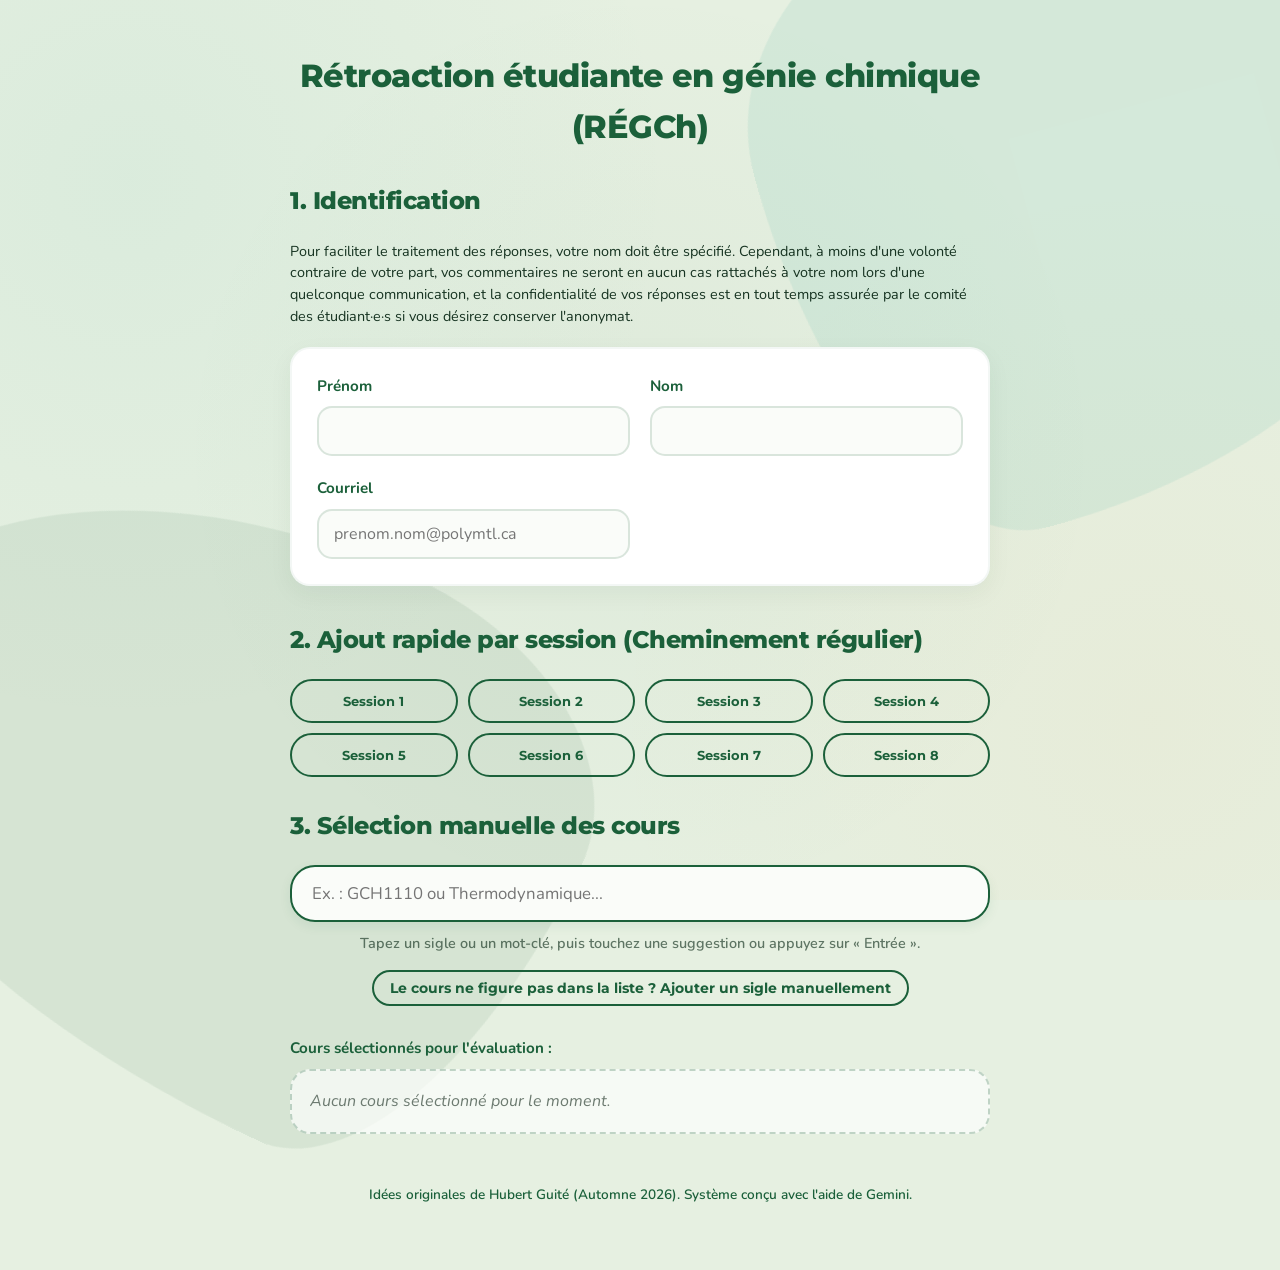
<file: index.html>
<!DOCTYPE html>
<html lang="fr">
<head>
    <meta charset="UTF-8">
    <meta name="viewport" content="width=device-width, initial-scale=1.0">
    <title>Sélection des cours - Évaluation CEGCh</title>
    <link rel="stylesheet" href="style.css">
</head>
<body>

    <header>
        <h1 class="titre-principal">Rétroaction étudiante en génie chimique (RÉGCh)</h1>
    </header>

    <h2>1. Identification</h2>
    <p class="texte-confidentialite">
        Pour faciliter le traitement des réponses, votre nom doit être spécifié. Cependant, à moins d'une volonté contraire de votre part, vos commentaires ne seront en aucun cas rattachés à votre nom lors d'une quelconque communication, et la confidentialité de vos réponses est en tout temps assurée par le comité des étudiant·e·s si vous désirez conserver l'anonymat.
    </p>
    
    <div class="identification" id="bloc-identification">
        <div class="grille-id">
            <div class="champ">
                <label for="prenom">Prénom</label>
                <input type="text" id="prenom" placeholder="" autocomplete="given-name" required>
            </div>
            <div class="champ">
                <label for="nom">Nom</label>
                <input type="text" id="nom" placeholder="" autocomplete="family-name" required>
            </div>
            <div class="champ">
                <label for="courriel">Courriel</label>
                <input type="email" id="courriel" placeholder="prenom.nom@polymtl.ca" autocomplete="email" required>
            </div>
        </div>
        <div id="erreur-identification" class="message-erreur masque"></div>
    </div>

    <h2>2. Ajout rapide par session (Cheminement régulier)</h2>
    <div class="grille-sessions">
        <button type="button" class="btn-secondaire btn-session" data-session="1">Session 1</button>
        <button type="button" class="btn-secondaire btn-session" data-session="2">Session 2</button>
        <button type="button" class="btn-secondaire btn-session" data-session="3">Session 3</button>
        <button type="button" class="btn-secondaire btn-session" data-session="4">Session 4</button>
        <button type="button" class="btn-secondaire btn-session" data-session="5">Session 5</button>
        <button type="button" class="btn-secondaire btn-session" data-session="6">Session 6</button>
        <button type="button" class="btn-secondaire btn-session" data-session="7">Session 7</button>
        <button type="button" class="btn-secondaire btn-session" data-session="8">Session 8</button>
    </div>

    <h2>3. Sélection manuelle des cours</h2>
    <div class="conteneur-recherche">
        <input type="text" id="barre-recherche" placeholder="Ex. : GCH1110 ou Thermodynamique..." autocomplete="off">
        <div id="suggestions"></div>
        <div class="instruction">Tapez un sigle ou un mot-clé, puis touchez une suggestion ou appuyez sur « Entrée ».</div>
        
        <!-- Sous-système de contingence intégré (compatible mobile et ordinateur) -->
        <div style="text-align: center; margin-top: 15px;">
            <button type="button" id="btn-ouvrir-manuel" class="btn-secondaire btn-compact">
                Le cours ne figure pas dans la liste ? Ajouter un sigle manuellement
            </button>
        </div>

        <div id="tiroir-ajout-manuel" class="tiroir-ajout-manuel tiroir-manuel masque">
            <input type="text" id="champ-sigle-manuel" placeholder="Sigle du cours (ex. : GCH8000)" maxlength="15">
            <button type="button" id="btn-confirmer-manuel" class="btn-primaire btn-inline">Ajouter</button>
        </div>
    </div>

    <div class="entete-jetons">
        <span>Cours sélectionnés pour l'évaluation :</span>
        <button type="button" id="btn-vider-cours" class="btn-lien masque">Tout retirer</button>
    </div>
    <div id="zone-jetons">
        <!-- Les jetons apparaîtront ici dynamiquement -->
    </div>
    
    <button id="btn-valider-selection" class="btn-primaire masque">Passer à l'évaluation</button>

    <footer class="pied-page">
        <p>Idées originales de Hubert Guité (Automne 2026). Système conçu avec l'aide de Gemini.</p>
    </footer>

    <script src="script.js"></script>
</body>
</html>
</file>
<file: style.css>
@import url('https://fonts.googleapis.com/css2?family=Montserrat:wght@700;800;900&family=Nunito:wght@400;600;700&display=swap');

:root { 
    /* Couleurs officielles du CEGCh */
    --fond-principal: #E6F0E1; 
    --texte-principal: #163321; 
    --vert-primaire: #1B603A; 
    --accent-orange: #F59F40;
    --accent-sarcelle: #51B5A6;
    --blanc-carte: #ffffff;
    --erreur-rouge: #D9534F;
    
    /* Paramètres géométriques organiques */
    --radius-bouton: 25px;
    --radius-carte: 20px;
    --radius-input: 15px;
}

* {
    box-sizing: border-box;
    -webkit-tap-highlight-color: transparent;
}

html {
    scroll-behavior: smooth;
}

body { 
    font-family: 'Nunito', sans-serif; 
    background-color: var(--fond-principal);
    background-image: 
        radial-gradient(circle at 10% 20%, rgba(81, 181, 166, 0.08) 0%, transparent 40%),
        radial-gradient(circle at 90% 80%, rgba(245, 159, 64, 0.05) 0%, transparent 40%),
        radial-gradient(circle at 50% 50%, rgba(27, 96, 58, 0.04) 0%, transparent 60%);
    background-attachment: fixed;
    color: var(--texte-principal); 
    max-width: 740px; 
    margin: 30px auto; 
    padding: 20px; 
    line-height: 1.6; 
}

h1, h2, h3 {
    font-family: 'Montserrat', sans-serif;
    color: var(--vert-primaire);
    font-weight: 800;
    letter-spacing: -0.5px;
    margin-top: 0;
}

.titre-principal {
    text-align: center;
    margin-bottom: 30px;
    font-size: clamp(1.4rem, 4vw, 2rem);
}

.texte-confidentialite {
    font-size: 0.9em;
    font-weight: normal;
    margin-bottom: 20px;
    color: var(--texte-principal);
    line-height: 1.5;
}

/* ==========================================
   SOUS-SYSTÈME D'ARRIÈRE-PLAN : FORMES ORGANIQUES
   ========================================== */
body::before,
body::after {
    content: '';
    position: fixed;
    z-index: -1;
    transition: all 0.5s ease;
    pointer-events: none;
}

body::before {
    top: -15%;
    right: -10%;
    width: 50vw;
    height: 50vw;
    min-width: 320px;
    min-height: 320px;
    background-color: rgba(81, 181, 166, 0.12);
    border-radius: 43% 57% 70% 30% / 35% 61% 39% 65%;
    transform: rotate(-15deg);
}

body::after {
    bottom: -20%;
    left: -15%;
    width: 60vw;
    height: 45vw;
    min-width: 320px;
    min-height: 280px;
    background-color: rgba(27, 96, 58, 0.08);
    border-radius: 65% 35% 23% 77% / 55% 33% 67% 45%;
    transform: rotate(25deg);
}

/* ==========================================
   ÉLÉMENTS PARTAGÉS ET BOUTONS (AVEC RÉTROACTION TACTILE)
   ========================================== */
.masque { display: none !important; }

.btn-primaire { 
    background-color: var(--vert-primaire); 
    color: white; 
    border: none; 
    padding: 15px 24px; 
    font-size: 1.05em; 
    cursor: pointer; 
    border-radius: var(--radius-bouton); 
    font-family: 'Montserrat', sans-serif;
    font-weight: 700; 
    width: 100%; 
    margin-top: 20px;
    transition: transform 0.18s ease, box-shadow 0.2s ease, background-color 0.2s ease;
    box-shadow: 0 4px 12px rgba(27, 96, 58, 0.2);
}
.btn-primaire:hover { 
    background-color: #124429; 
    transform: translateY(-2px);
    box-shadow: 0 6px 16px rgba(27, 96, 58, 0.3);
}
.btn-primaire:active {
    transform: translateY(1px) scale(0.985);
    box-shadow: 0 2px 6px rgba(27, 96, 58, 0.2);
}

.btn-secondaire { 
    background-color: transparent; 
    color: var(--vert-primaire); 
    border: 2px solid var(--vert-primaire); 
    padding: 12px 20px; 
    cursor: pointer; 
    border-radius: var(--radius-bouton); 
    font-family: 'Montserrat', sans-serif;
    font-weight: 700; 
    transition: background-color 0.2s ease, color 0.2s ease, border-color 0.2s ease, transform 0.15s ease, box-shadow 0.2s ease;
}
.btn-secondaire:hover { 
    background-color: rgba(27, 96, 58, 0.08); 
    transform: translateY(-1px);
}
.btn-secondaire:active {
    transform: translateY(1px) scale(0.97);
}

/* État actif lorsqu'une session complète est sélectionnée */
.btn-secondaire.session-active {
    background-color: var(--vert-primaire);
    color: white;
    border-color: var(--vert-primaire);
    box-shadow: 0 4px 10px rgba(27, 96, 58, 0.22);
}

.btn-compact {
    font-size: 0.85em;
    padding: 8px 16px;
}

.btn-lien {
    background: none;
    border: none;
    color: var(--vert-primaire);
    font-family: 'Nunito', sans-serif;
    font-weight: 700;
    font-size: 0.9em;
    text-decoration: underline;
    cursor: pointer;
    padding: 4px 8px;
    transition: color 0.15s ease, transform 0.15s ease;
}
.btn-lien:hover {
    color: var(--accent-orange);
}
.btn-lien:active {
    transform: scale(0.96);
}

/* ==========================================
   MODULE INDEX (ACQUISITION ET RECHERCHE)
   ========================================== */
.identification { 
    background: var(--blanc-carte); 
    padding: 25px; 
    border-radius: var(--radius-carte); 
    margin-bottom: 35px; 
    box-shadow: 0 8px 24px rgba(22, 51, 33, 0.05);
    border: 2px solid rgba(27, 96, 58, 0.05);
}
.grille-id { display: grid; grid-template-columns: 1fr 1fr; gap: 20px; }
.champ { display: flex; flex-direction: column; }
label { font-weight: 700; margin-bottom: 8px; font-size: 0.95em; color: var(--vert-primaire); }

input[type="text"], input[type="email"], input[type="number"], textarea.champ-large { 
    padding: 12px 15px; 
    border: 2px solid rgba(27, 96, 58, 0.15); 
    border-radius: var(--radius-input); 
    font-size: 1em; 
    font-family: 'Nunito', sans-serif;
    background-color: #FAFCF9;
    color: var(--texte-principal);
    width: 100%;
    transition: border-color 0.2s, box-shadow 0.2s, background-color 0.2s, opacity 0.2s;
}
textarea.champ-large {
    resize: vertical;
    margin-top: 12px;
}
input:focus, textarea:focus {
    outline: none;
    border-color: var(--accent-sarcelle);
    box-shadow: 0 0 0 4px rgba(81, 181, 166, 0.15);
    background-color: #ffffff;
}

/* États de validation temps réel sur les champs de saisie */
input.champ-valide {
    border-color: var(--accent-sarcelle);
    background-color: rgba(81, 181, 166, 0.05);
}
input.champ-erreur {
    border-color: var(--accent-orange);
    box-shadow: 0 0 0 3px rgba(245, 159, 64, 0.2);
}

/* Atténuation visuelle quand "Aucun commentaire" est coché */
textarea.champ-desactive-visuel {
    opacity: 0.45;
    background-color: rgba(22, 51, 33, 0.03);
}

.grille-sessions {
    display: grid;
    grid-template-columns: repeat(4, 1fr);
    gap: 10px;
    margin-bottom: 30px;
}

.conteneur-recherche { position: relative; margin-bottom: 30px; }
#barre-recherche { 
    width: 100%; 
    padding: 15px 20px; 
    font-size: 1.05em; 
    border: 2px solid var(--vert-primaire); 
    border-radius: var(--radius-bouton); 
    box-shadow: 0 4px 12px rgba(27, 96, 58, 0.08);
}
#suggestions { 
    position: absolute; 
    top: 56px; 
    left: 0; right: 0; 
    background: var(--blanc-carte); 
    border: 2px solid rgba(27, 96, 58, 0.15); 
    border-radius: var(--radius-carte); 
    max-height: 240px; 
    overflow-y: auto; 
    z-index: 20; 
    display: none; 
    box-shadow: 0 12px 28px rgba(0, 0, 0, 0.12); 
}
.suggestion-item { padding: 12px 20px; cursor: pointer; border-bottom: 1px solid rgba(27, 96, 58, 0.06); font-weight: 600; transition: padding 0.15s, background-color 0.15s; }
.suggestion-item:last-child { border-bottom: none; }
.suggestion-item:hover { background-color: var(--fond-principal); color: var(--vert-primaire); padding-left: 25px; }

.suggestion-item.actif {
    background-color: rgba(81, 181, 166, 0.12);
    color: var(--vert-primaire);
    border-left: 4px solid var(--accent-sarcelle);
    padding-left: 16px;
}

.suggestion-vide {
    padding: 14px 20px;
    color: rgba(22, 51, 33, 0.6);
    font-style: italic;
    font-size: 0.92em;
    text-align: center;
}

.tiroir-manuel {
    display: flex;
    gap: 10px;
    margin-top: 15px;
    background: var(--blanc-carte);
    padding: 15px;
    border-radius: var(--radius-input);
    box-shadow: 0 4px 12px rgba(22, 51, 33, 0.06);
    animation: apparitionDouce 0.2s ease-out;
}
.btn-inline {
    margin-top: 0;
    width: auto;
    padding: 10px 22px;
    white-space: nowrap;
}

.entete-jetons {
    display: flex;
    justify-content: space-between;
    align-items: center;
    margin-bottom: 8px;
    font-weight: 700;
    font-size: 0.95em;
    color: var(--vert-primaire);
}

#zone-jetons { 
    display: flex; flex-wrap: wrap; gap: 10px; margin-bottom: 25px; min-height: 64px; 
    padding: 18px; background: rgba(255, 255, 255, 0.65); 
    border-radius: var(--radius-carte); border: 2px dashed rgba(27, 96, 58, 0.25); 
    align-items: center;
    transition: border-color 0.3s ease, box-shadow 0.3s ease, background-color 0.3s ease;
}
#zone-jetons.flash-zone {
    animation: pulsationZone 0.65s ease-out;
}

.jeton { 
    background-color: var(--vert-primaire); 
    color: white; 
    padding: 8px 16px; 
    border-radius: var(--radius-bouton); 
    font-size: 0.95em; font-weight: 700;
    display: flex; align-items: center; gap: 10px; 
    box-shadow: 0 2px 6px rgba(27, 96, 58, 0.25); 
    transition: transform 0.16s ease, opacity 0.16s ease;
}
.jeton.jeton-nouveau {
    animation: rebondJeton 0.32s cubic-bezier(0.34, 1.56, 0.64, 1);
}
.jeton.jeton-sortie {
    transform: scale(0.75);
    opacity: 0;
}

.bouton-supprimer { background: none; border: none; color: rgba(255,255,255,0.75); cursor: pointer; font-size: 1.1em; padding: 2px; display: flex; align-items: center; transition: color 0.2s, transform 0.15s; }
.bouton-supprimer:hover { color: var(--accent-orange); transform: scale(1.15); }
.instruction { font-size: 0.9em; color: rgba(22, 51, 33, 0.65); margin-top: 10px; font-weight: 600; text-align: center; }

/* ==========================================
   MODULE ASSISTANT (ÉVALUATION SÉQUENTIELLE)
   ========================================== */
#phase-evaluation { transition: opacity 0.3s ease; }

.bandeau-progression { 
    background: var(--blanc-carte); 
    padding: 20px; 
    border-radius: var(--radius-carte); 
    margin-bottom: 25px; 
    box-shadow: 0 4px 15px rgba(22, 51, 33, 0.05); 
}
.entete-progression {
    display: flex;
    justify-content: space-between;
    align-items: center;
    margin-bottom: 12px;
}
.compteur-cours {
    font-family: 'Montserrat', sans-serif;
    font-weight: 800;
    font-size: 0.9em;
    color: var(--vert-primaire);
    text-transform: uppercase;
    letter-spacing: 0.5px;
}

.piste-jetons { display: flex; flex-wrap: wrap; gap: 8px; margin-bottom: 16px; }

.jeton-etat { 
    padding: 6px 14px; 
    border-radius: var(--radius-bouton); 
    font-size: 0.85em; font-weight: 700; 
    background: rgba(27, 96, 58, 0.06); 
    color: rgba(22, 51, 33, 0.55); 
    border: 2px solid transparent; 
    font-family: 'Montserrat', sans-serif;
    transition: all 0.25s ease;
}
.jeton-etat.actif { 
    background: white; 
    color: var(--accent-orange); 
    border-color: var(--accent-orange); 
    box-shadow: 0 4px 10px rgba(245, 159, 64, 0.2); 
}
.jeton-etat.complete { 
    background: var(--accent-sarcelle); 
    color: white; 
}

.barre-fond { width: 100%; background-color: rgba(27, 96, 58, 0.1); border-radius: 10px; height: 10px; overflow: hidden; }
.barre-remplissage { height: 100%; background-color: var(--accent-sarcelle); width: 0%; transition: width 0.35s cubic-bezier(0.4, 0, 0.2, 1); }

/* Cartes de questions avec rétroaction d'état (Complétée / Invalide / Couplée) */
.question-bloc { 
    position: relative;
    margin-bottom: 25px; 
    background: var(--blanc-carte); 
    padding: 25px; 
    border-radius: var(--radius-carte); 
    border-left: 8px solid var(--vert-primaire); 
    box-shadow: 0 6px 20px rgba(22, 51, 33, 0.05); 
    transition: border-color 0.25s ease, box-shadow 0.25s ease, transform 0.2s ease;
}
.question-bloc.question-repondue {
    border-left-color: var(--accent-sarcelle);
}
.question-bloc.question-repondue::after {
    content: '✓ Répondu';
    position: absolute;
    top: 12px;
    right: 16px;
    font-family: 'Montserrat', sans-serif;
    font-size: 0.72em;
    font-weight: 800;
    color: var(--accent-sarcelle);
    background-color: rgba(81, 181, 166, 0.12);
    padding: 3px 10px;
    border-radius: 12px;
    letter-spacing: 0.3px;
    animation: apparitionDouce 0.2s ease-out;
}
.question-bloc.question-invalide {
    border-left-color: var(--accent-orange);
    box-shadow: 0 6px 22px rgba(245, 159, 64, 0.25);
}
.question-bloc.flash-couplage {
    animation: pulsationZone 0.7s ease-out;
}

.question-titre { 
    font-weight: 700; 
    margin-bottom: 18px; 
    padding-right: 75px;
    font-size: 1.05em; 
    color: var(--vert-primaire); 
    line-height: 1.45;
}
.sous-titre-question {
    font-weight: 600;
    font-size: 0.9em;
    color: rgba(22, 51, 33, 0.65);
    display: inline-block;
}

/* Grille Likert (Q1 à Q9) */
.likert-grille { display: flex; justify-content: space-between; gap: 10px; }

.likert-choix { 
    flex: 1; 
    text-align: center; 
    background: rgba(27, 96, 58, 0.03); 
    padding: 14px 8px; 
    border-radius: var(--radius-input); 
    border: 2px solid transparent; 
    cursor: pointer; 
    font-size: 0.9em; font-weight: 600;
    color: var(--texte-principal);
    margin-bottom: 0;
    transition: transform 0.15s, background-color 0.2s, border-color 0.2s, box-shadow 0.2s;
    display: flex; flex-direction: column; align-items: center; justify-content: center; gap: 8px;
}
.likert-choix:hover { 
    background: var(--fond-principal);
    border-color: rgba(27, 96, 58, 0.15);
    transform: translateY(-2px);
}
.likert-choix:active {
    transform: scale(0.96);
}
.likert-choix:has(input:checked) {
    background-color: rgba(81, 181, 166, 0.14);
    border-color: var(--accent-sarcelle);
    color: var(--vert-primaire);
    font-weight: 700;
    box-shadow: 0 4px 10px rgba(81, 181, 166, 0.15);
}
.likert-choix input { 
    margin: 0; 
    cursor: pointer; 
    accent-color: var(--vert-primaire); 
    width: 1.25em; 
    height: 1.25em; 
    flex-shrink: 0;
}

/* Options découvertes à choix multiples (Q10, Q11, Q12) */
.grille-options-decouvertes {
    display: flex;
    flex-direction: column;
    gap: 10px;
}

.option-decouverte {
    display: flex;
    align-items: center;
    gap: 12px;
    background: rgba(27, 96, 58, 0.03);
    padding: 13px 16px;
    border-radius: var(--radius-input);
    border: 2px solid transparent;
    cursor: pointer;
    font-size: 0.95em;
    font-weight: 600;
    color: var(--texte-principal);
    margin-bottom: 0;
    transition: background-color 0.2s, border-color 0.2s, box-shadow 0.2s, transform 0.15s;
}
.option-decouverte:hover {
    background: var(--fond-principal);
    border-color: rgba(27, 96, 58, 0.15);
}
.option-decouverte:active {
    transform: scale(0.985);
}
.option-decouverte:has(input:checked) {
    background-color: rgba(81, 181, 166, 0.14);
    border-color: var(--accent-sarcelle);
    color: var(--vert-primaire);
    font-weight: 700;
    box-shadow: 0 4px 10px rgba(81, 181, 166, 0.15);
}
.option-decouverte input[type="checkbox"] {
    margin: 0;
    cursor: pointer;
    accent-color: var(--vert-primaire);
    width: 1.3em;
    height: 1.3em;
    flex-shrink: 0;
}

/* Zone d'isolation pour l'échappatoire ("Ne s'applique pas" / "Aucun commentaire") */
.likert-isolation {
    margin-top: 14px;
    padding-top: 14px;
    border-top: 1px dashed rgba(27, 96, 58, 0.2); 
    display: flex;
    justify-content: center;
}

.choix-na {
    max-width: max-content;
    background: rgba(0, 0, 0, 0.025); 
    font-size: 0.88em; 
    flex-direction: row !important; 
    padding: 8px 18px !important; 
    gap: 10px; 
}

/* Messages de validation et erreurs */
.erreur-question {
    color: #b5451b;
    background-color: rgba(245, 159, 64, 0.15);
    border-radius: 10px;
    padding: 8px 12px;
    font-size: 0.88em;
    font-weight: 700;
    margin-top: 12px;
    text-align: center;
    animation: apparitionDouce 0.2s ease-out;
}

.message-erreur {
    background-color: rgba(245, 159, 64, 0.18);
    border: 2px solid var(--accent-orange);
    color: var(--texte-principal);
    padding: 14px 18px;
    border-radius: var(--radius-input);
    font-weight: 700;
    text-align: center;
    margin-top: 20px;
    animation: apparitionDouce 0.2s ease-out;
}

/* Barre de navigation inférieure */
.navigation-assistant { 
    display: flex; 
    justify-content: space-between; 
    align-items: center;
    margin-top: 30px; 
    gap: 15px; 
}
.btn-nav-suivant {
    margin-top: 0;
    width: auto;
    min-width: 210px;
}

.carte-confirmation {
    background: var(--blanc-carte);
    padding: 35px 25px;
    border-radius: var(--radius-carte);
    box-shadow: 0 8px 24px rgba(22, 51, 33, 0.08);
    border-top: 6px solid var(--accent-sarcelle);
    animation: apparitionDouce 0.35s ease-out;
}

.pied-page {
    text-align: center;
    margin-top: 50px;
    font-size: 0.85em;
    font-weight: 600;
    color: var(--vert-primaire);
}

/* ==========================================
   MODALE DE CONFIRMATION (VERROU DE SORTIE)
   ========================================== */
.modale-superposition {
    position: fixed;
    inset: 0;
    background-color: rgba(22, 51, 33, 0.55);
    backdrop-filter: blur(3px);
    display: flex;
    align-items: center;
    justify-content: center;
    padding: 20px;
    z-index: 2000;
    animation: apparitionDouce 0.2s ease-out;
}

.modale-boite {
    background: var(--blanc-carte);
    max-width: 460px;
    width: 100%;
    padding: 28px 24px;
    border-radius: var(--radius-carte);
    border-top: 6px solid var(--accent-orange);
    box-shadow: 0 16px 40px rgba(22, 51, 33, 0.28);
    text-align: center;
}

.modale-titre {
    font-size: 1.2rem;
    margin-bottom: 12px;
    color: var(--vert-primaire);
}

.modale-texte {
    font-size: 0.96em;
    color: var(--texte-principal);
    margin-bottom: 24px;
    line-height: 1.55;
}

.modale-actions {
    display: flex;
    gap: 12px;
    justify-content: center;
    flex-wrap: wrap;
}

.btn-danger {
    background-color: var(--erreur-rouge);
    color: #ffffff;
    border: none;
    padding: 12px 20px;
    cursor: pointer;
    border-radius: var(--radius-bouton);
    font-family: 'Montserrat', sans-serif;
    font-weight: 700;
    transition: background-color 0.2s ease, transform 0.15s ease, box-shadow 0.2s ease;
    box-shadow: 0 4px 12px rgba(217, 83, 79, 0.25);
}
.btn-danger:hover {
    background-color: #b93834;
    transform: translateY(-1px);
}
.btn-danger:active {
    transform: translateY(1px) scale(0.97);
}

/* ==========================================
   NOTIFICATIONS FURTIVES (TOAST) & ANIMATIONS
   ========================================== */
#conteneur-toast {
    position: fixed;
    bottom: 24px;
    left: 50%;
    transform: translateX(-50%) translateY(20px);
    background-color: var(--vert-primaire);
    color: #ffffff;
    font-family: 'Montserrat', sans-serif;
    font-weight: 700;
    font-size: 0.9em;
    padding: 12px 22px;
    border-radius: var(--radius-bouton);
    box-shadow: 0 8px 24px rgba(22, 51, 33, 0.28);
    z-index: 1000;
    opacity: 0;
    pointer-events: none;
    transition: opacity 0.25s ease, transform 0.25s cubic-bezier(0.34, 1.56, 0.64, 1);
    max-width: 92vw;
    text-align: center;
}
#conteneur-toast.visible {
    opacity: 1;
    transform: translateX(-50%) translateY(0);
}
#conteneur-toast.toast-succes {
    background-color: var(--vert-primaire);
    border-bottom: 3px solid var(--accent-sarcelle);
}
#conteneur-toast.toast-info {
    background-color: #214d34;
    border-bottom: 3px solid #ffffff;
}
#conteneur-toast.toast-avertissement {
    background-color: #8a3c12;
    border-bottom: 3px solid var(--accent-orange);
}

@keyframes rebondJeton {
    0% { transform: scale(0.65); opacity: 0; }
    70% { transform: scale(1.06); }
    100% { transform: scale(1); opacity: 1; }
}

@keyframes pulsationZone {
    0% { box-shadow: 0 0 0 0 rgba(81, 181, 166, 0.45); border-color: var(--accent-sarcelle); }
    100% { box-shadow: 0 0 0 12px rgba(81, 181, 166, 0); }
}

@keyframes secousseErreur {
    0%, 100% { transform: translateX(0); }
    20%, 60% { transform: translateX(-5px); }
    40%, 80% { transform: translateX(5px); }
}

@keyframes apparitionDouce {
    from { opacity: 0; transform: translateY(-4px); }
    to { opacity: 1; transform: translateY(0); }
}

.secousse-erreur {
    animation: secousseErreur 0.35s ease-in-out;
}

.transition-cours {
    animation: apparitionDouce 0.3s ease-out;
}

/* ==========================================
   ADAPTABILITÉ MOBILE ET TABLETTE (RESPONSIVE)
   ========================================== */
@media (max-width: 720px) {
    .grille-sessions {
        grid-template-columns: repeat(2, 1fr);
    }
}

@media (max-width: 600px) {
    body {
        margin: 15px auto;
        padding: 12px;
    }

    .identification, .question-bloc, .bandeau-progression {
        padding: 18px;
    }

    .question-titre {
        padding-right: 0;
        margin-top: 10px;
    }

    .grille-id { 
        grid-template-columns: 1fr; 
        gap: 14px;
    }

    /* Sur téléphone, les choix Likert deviennent des bandes horizontales tactiles */
    .likert-grille { 
        flex-direction: column; 
        gap: 8px;
    }
    .likert-choix {
        flex-direction: row;
        justify-content: flex-start;
        text-align: left;
        padding: 12px 14px;
        gap: 12px;
    }

    .choix-na {
        width: 100%;
        max-width: none;
        justify-content: center !important;
    }

    .tiroir-manuel {
        flex-direction: column;
    }
    .btn-inline {
        width: 100%;
    }

    .navigation-assistant {
        flex-direction: column-reverse;
        align-items: stretch;
    }
    .navigation-assistant button {
        width: 100%;
    }

    .modale-actions {
        flex-direction: column;
    }
    .modale-actions button {
        width: 100%;
    }
}
</file>
